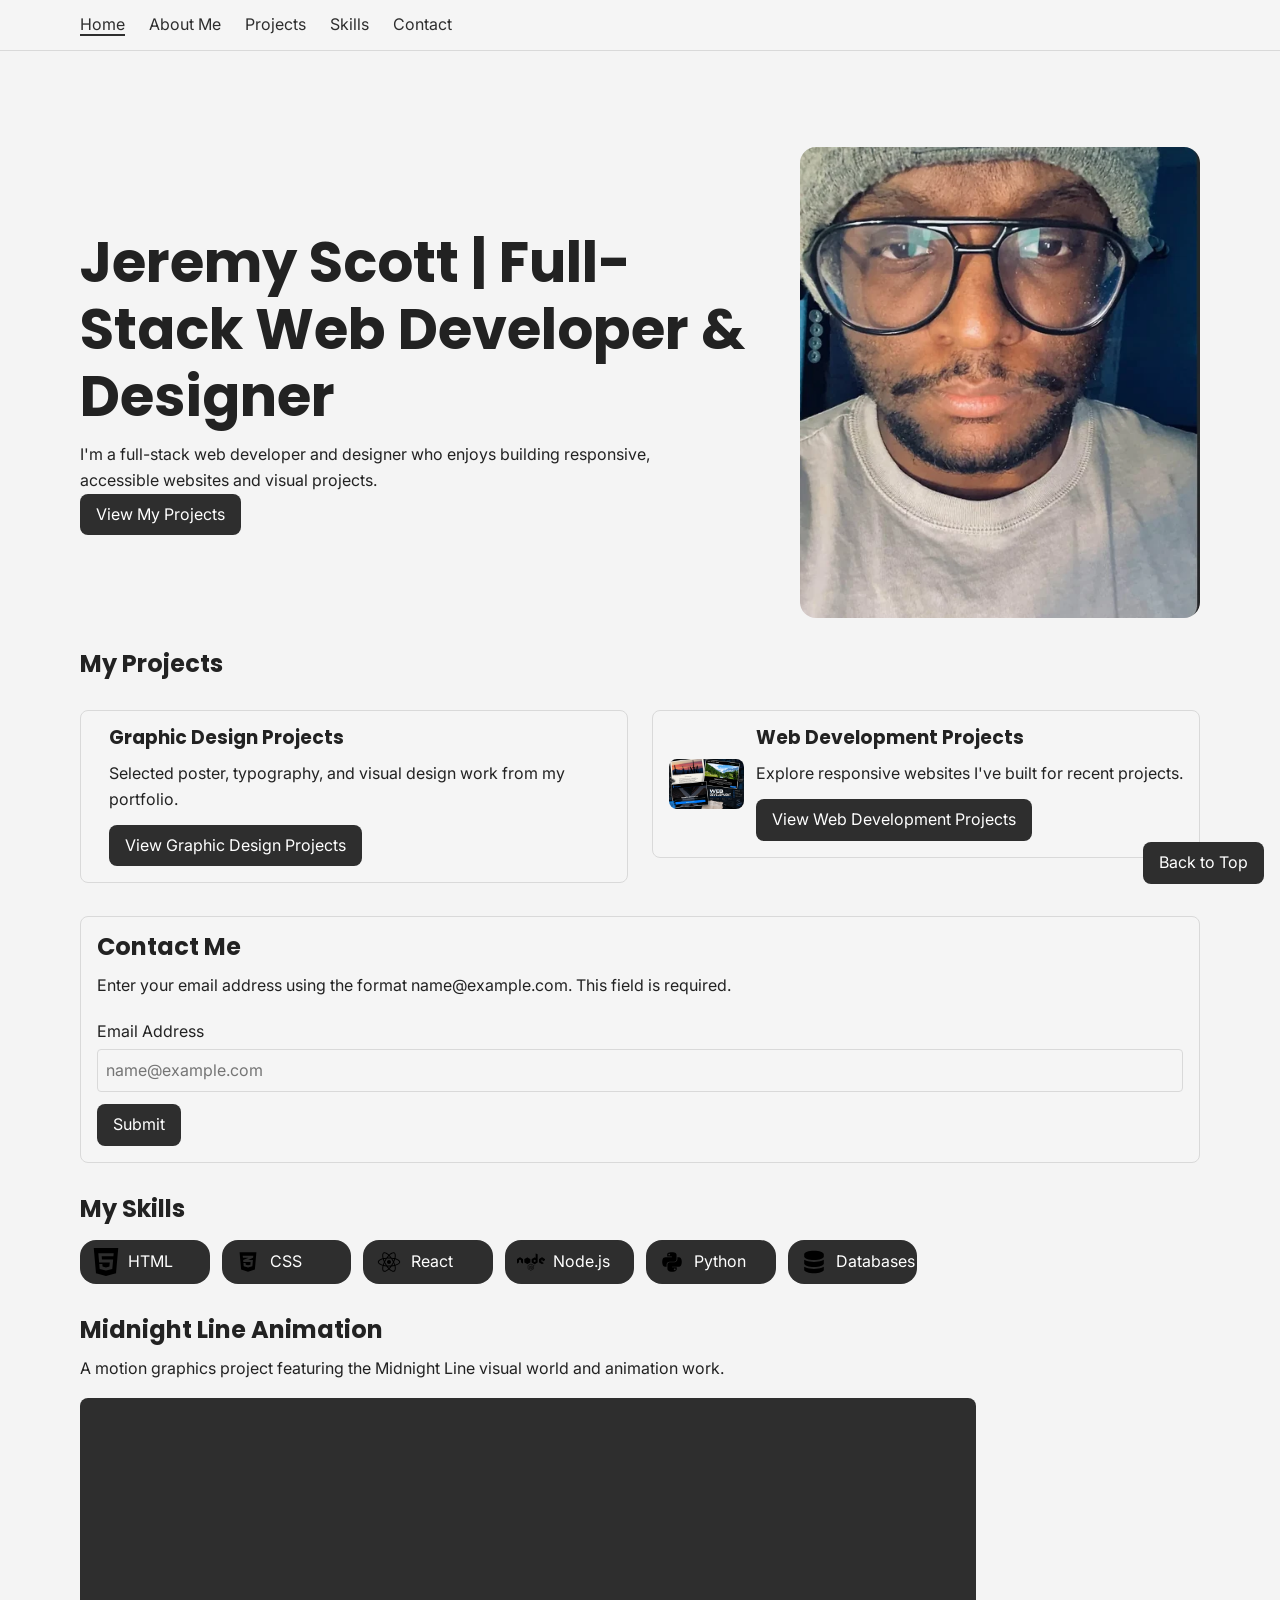
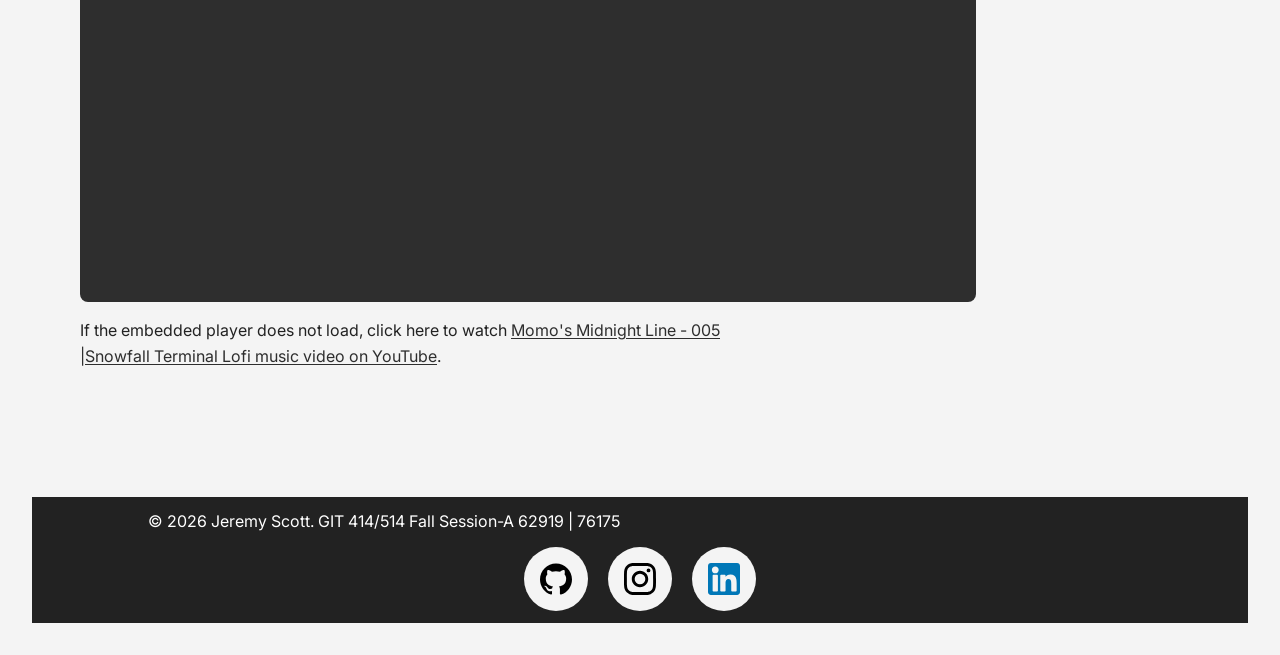
<file: index.html>
<!DOCTYPE html>
<html lang="en">
<head>
    <meta charset="UTF-8">
    <meta name="viewport" content="width=device-width, initial-scale=1.0">
    <!-- Main Title -->
    <title>Jeremy Scott | Full-Stack Web Developer & Designer Portfolio</title>

    <meta name="author" content="Jeremy Scott">
    <meta name="description" content="Portfolio of Jeremy Scott featuring responsive web development, graphic design, technical skills, accessible interfaces, and motion graphics projects.">

    <!-- Module 6: Discoverability and canonical/indexing decisions -->
    <link rel="canonical" href="https://jeremyscott146.github.io/Module-4-Media-and-Typography-Optimization-Build-/">
    <meta name="robots" content="index, follow">

    <!-- Module 6: Social preview metadata -->
    <meta property="og:title" content="Jeremy Scott | Full-Stack Web Developer & Designer">
    <meta property="og:description" content="Portfolio of Jeremy Scott, a full-stack web developer and designer creating responsive, accessible websites and visual projects.">
    <meta property="og:url" content="https://jeremyscott146.github.io/Module-4-Media-and-Typography-Optimization-Build-/">
    <meta property="og:type" content="website">
    <meta property="og:image" content="https://jeremyscott146.github.io/Module-4-Media-and-Typography-Optimization-Build-/assets/images/self-portrait-1200w.webp">
    <meta property="og:image:alt" content="Self-portrait of Jeremy Scott wearing glasses and a gray beanie.">
    <meta property="og:image:width" content="1200">
    <meta property="og:image:height" content="1413">
    <meta property="og:site_name" content="Jeremy Scott Portfolio">

    <!-- Structured data -->
    <script type="application/ld+json">
    {
      "@context": "https://schema.org",
      "@type": "Person",
      "name": "Jeremy Scott",
      "url": "https://jeremyscott146.github.io/Module-4-Media-and-Typography-Optimization-Build-/",
      "jobTitle": "Full-Stack Web Developer and Designer",
      "description": "Full-stack web developer and designer who builds responsive, accessible websites and visual projects.",
      "image": "https://jeremyscott146.github.io/Module-4-Media-and-Typography-Optimization-Build-/assets/images/self-portrait-1200w.webp",
      "sameAs": [
        "https://github.com/JeremyScott146/",
        "https://www.instagram.com/steak_nachos/",
        "https://www.linkedin.com/in/jeremy-scott-93b038147/"
      ]
    }
    </script>

    <!-- favicon image created/owned by me (Jeremy Scott) -->
    <link rel="icon" type="image/png" href="assets/images/favicon.png">

    <!-- Link to stylesheet -->
    <link rel="stylesheet" href="style.css">

    <!--
      Provenance notes:
      Images: Graphic Design Projects Card Image.png and Web Development Projects Card Image.png are my own creation.
      They were exported as WebP files at 480px, 960px, and 1536px wide (included JPEG fallbacks just in case).
      Self portrait: My own selfie that I control the rights to. WebP versions at 480px, 800px, and 1200px wide.
      SVG icons: HTML5, CSS3, Node, Python, React, and database icons were added. Social media SVGs are used as linked icons.
      Video/embed: Midnight Line video is my own project hosted on my YouTube channel. 
      Fonts: Inter and Poppins are imported into style.css from Google Fonts and use open-source font licenses with websafe fallbacks included.
    -->
</head>

<body id="top">
    <!-- Skip to main content link for keyboard users -->
    <a class="skip-link" href="#main-content">
        Skip to main content
    </a>

    <header class="site-header">
        <div class="container">
            <nav class="site-nav" aria-label="Primary navigation">
                <ul class="nav-list">
                    <li><a href="index.html" aria-current="page">Home</a></li>
                    <li><a href="about.html">About Me</a></li>
                    <li><a href="projects.html">Projects</a></li>
                    <li><a href="skills.html">Skills</a></li>
                    <li><a href="contact.html">Contact</a></li>
                </ul>
            </nav>
        </div>
    </header>

    <main id="main-content" class="container">
        <section class="intro-section" aria-labelledby="home-heading">
            <div class="intro-content">
                <h1 id="home-heading" class="text-fluid-lg">Jeremy Scott | Full-Stack Web Developer &amp; Designer</h1>
                <p class="intro-copy">I'm a full-stack web developer and designer who enjoys building responsive, accessible websites and visual projects.</p>
                <p><a class="btn" href="projects.html">View My Projects</a></p>
            </div>

            <!-- Responsive Self-Portrait -->
            <div class="hero-image">
                <!-- Copyright (c) 2026 Jeremy Scott <jscot146@asu.edu>
                     Provenance:
                     The rights to these images are owned exclusively by me (Jeremy Scott)
                     who took this photo myself. 
                     File: assets/images/self-portrait-800w.webp (local file)
                -->

                <img
                    src="assets/images/self-portrait-800w.webp"
                    srcset="
                        assets/images/self-portrait-480w.webp 480w,

                        assets/images/self-portrait-800w.webp 800w,

                        assets/images/self-portrait-1200w.webp 1200w
                    "
                    sizes="
                        (max-width: 600px) 90vw,

                        (max-width: 1000px) 50vw,

                        400px
                    "
                    width="1200"
                    height="1413"
                    alt="Self-portrait of programmer Jeremy Scott wearing glasses and a gray beanie."
                >
            </div>
        </section>

        <!--
          responsive images / art direction notes:
          both project collages were designed as wide 3:2 compositions, so the same composition works at narrow and wide widths.
          picture is still added for modern WebP sources (plus includes a JPEG fallback).
          srcset/sizes lets the browser choose a smaller file when the card is displayed at a smaller width.
          width and height reserve the 3:2 image area before download to reduce layout shift.
        -->

        <section id="projects" aria-labelledby="projects-heading">
            <h2 id="projects-heading">My Projects</h2>
            <div class="grid-layout">
                <div class="project-container">
                    <article class="project-card">
                        <picture class="project-media">
                            <source
                                type="image/webp"
                                srcset="assets/images/graphic-design-480.webp 480w,

                                        assets/images/graphic-design-960.webp 960w,

                                        assets/images/graphic-design-1536.webp 1536w"

                                sizes="(min-width: 70rem) 34rem, (min-width: 45rem) 45vw, 100vw">
                            <img

                                src="assets/images/graphic-design.jpg"
                                width="1536"
                                height="1024"
                                loading="lazy"
                                decoding="async"
                                alt="Collage of Jeremy Scott's recent graphic design projects, including Dreams vs. AI, Chasing the Dead, and Euro Stile 25 poster designs.">
                        </picture>

                        <div class="project-content">
                            <h3>Graphic Design Projects</h3>
                            <p>Selected poster, typography, and visual design work from my portfolio.</p>
                            <a href="https://github.com/JeremyScott146" class="btn">View Graphic Design Projects</a>
                        </div>
                    </article>
                </div>

                <div class="project-container">
                    <article class="project-card">
                        <picture class="project-media">
                            <source
                                type="image/webp"
                                srcset="assets/images/web-development-480.webp 480w,

                                        assets/images/web-development-960.webp 960w,

                                        assets/images/web-development-1536.webp 1536w"

                                sizes="(min-width: 70rem) 34rem, (min-width: 45rem) 45vw, 100vw">
                            <img

                                src="assets/images/web-development.jpg"
                                width="1536"
                                height="1024"
                                loading="lazy"
                                decoding="async"
                                alt="Collage of Jeremy Scott's recent web development projects showing responsive website layouts.">
                        </picture>

                        <div class="project-content">
                            <h3>Web Development Projects</h3>
                            <p>Explore responsive websites I've built for recent projects.</p>
                            <a href="https://github.com/JeremyScott146" class="btn">View Web Development Projects</a>
                        </div>
                    </article>
                </div>
            </div>
        </section>

        <section id="contact" class="project-card contact-card">
            <h2>Contact Me</h2>
            <form action="#">
                <p id="email-instructions">
                    Enter your email address using the format name@example.com. This field is required.
                </p>

                <div class="form-field">
                    <label for="email">Email Address</label>
                    <input
                        type="email"
                        id="email"
                        name="email"
                        class="form-input"
                        placeholder="name@example.com"
                        autocomplete="email"
                        aria-describedby="email-instructions"
                        required>
                </div>
                <button type="submit" class="btn">Submit</button>
            </form>
        </section>

        <section id="skills" class="skills-section">
            <h2>My Skills</h2>
            <!-- Techstack icon SVGs are decorative -->
            <div class="skills-grid">
                <span class="tech-badge"><img src="assets/icons/html5.svg" alt="" width="28" height="28">HTML</span>
                <span class="tech-badge"><img src="assets/icons/css3-alt-brands-solid-full.svg" alt="" width="28" height="28">CSS</span>
                <span class="tech-badge"><img src="assets/icons/react-brands-solid-full.svg" alt="" width="28" height="28">React</span>
                <span class="tech-badge"><img src="assets/icons/node-brands-solid-full.svg" alt="" width="28" height="28">Node.js</span>
                <span class="tech-badge"><img src="assets/icons/python-brands-solid-full.svg" alt="" width="28" height="28">Python</span>
                <span class="tech-badge"><img src="assets/icons/database-solid-full.svg" alt="" width="28" height="28">Databases</span>
            </div>
        </section>

        <!-- embedded media accessibility -->
        <section class="media-section" aria-labelledby="media-heading">
            <h2 id="media-heading">Midnight Line Animation</h2>
            <p class="media-description">A motion graphics project featuring the Midnight Line visual world and animation work.</p>
            <div class="video-wrapper">
                <iframe
                    src="https://www.youtube.com/embed/Ui_dliB5gw0?si=B3ylWp-_W16J2BA9"
                    title="Midnight Line animation project by Jeremy Scott"
                    loading="lazy"
                    allow="accelerometer; autoplay; clipboard-write; encrypted-media; gyroscope; picture-in-picture; web-share"
                    referrerpolicy="strict-origin-when-cross-origin"
                    allowfullscreen>
                </iframe>
            </div>

            <p class="media-alternative">
                If the embedded player does not load, click here to watch <a href="https://www.youtube.com/watch?v=Ui_dliB5gw0"> Momo's Midnight Line - 005 |Snowfall Terminal Lofi music video on YouTube</a>.
            </p>
        </section>

        <!-- btt -->
        <a href="#top" class="back-to-top">Back to Top</a>
    </main>

    <footer class="site-footer">
        <p>© 2026 Jeremy Scott. GIT 414/514 Fall Session-A 62919 | 76175</p>

        <!-- socials container -->
        <div class="socials-container" aria-label="Social media links">
            <a href="https://github.com/JeremyScott146/" aria-label="Jeremy Scott on GitHub">
                <img src="assets/icons/github.svg" alt="" width="32" height="32">
            </a>

            <a href="https://www.instagram.com/steak_nachos/" aria-label="Jeremy Scott on Instagram">
                <img src="assets/icons/instagram.svg" alt="" width="32" height="32">
            </a>

            <a href="https://www.linkedin.com/in/jeremy-scott-93b038147/" aria-label="Jeremy Scott on LinkedIn">
                <img src="assets/icons/linkedin-svgrepo-com.svg" alt="" width="32" height="32">
            </a>
        </div>
    </footer>
</body>
</html>
</file>
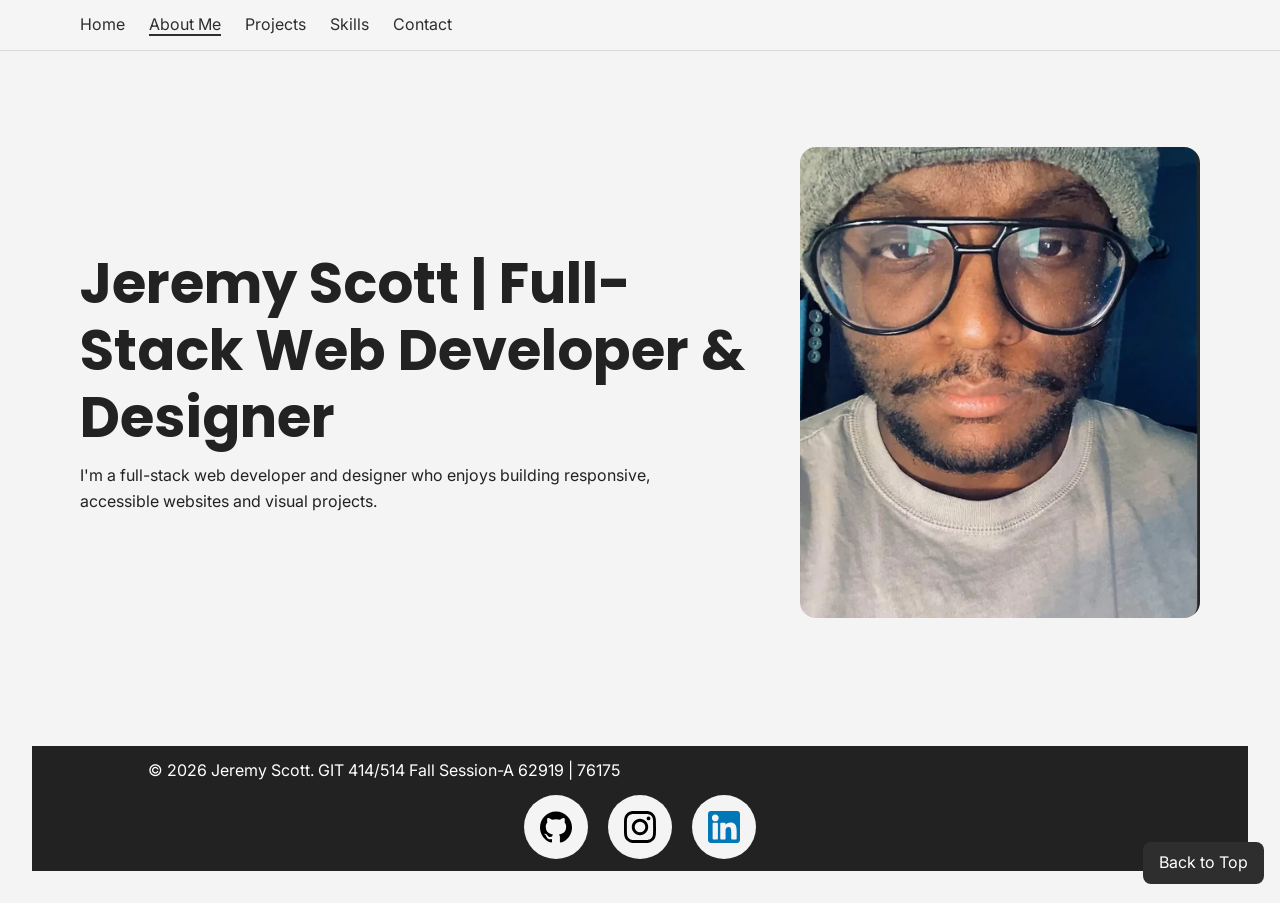
<file: about.html>
<!DOCTYPE html>
<html lang="en">
<head>
    <meta charset="UTF-8">
    <meta name="viewport" content="width=device-width, initial-scale=1.0">
    <!-- Main Title -->
    <title>About Me | Jeremy Scott</title>

    <meta name="author" content="Jeremy Scott">
    <meta name="description" content="Learn about Jeremy Scott, a full-stack web developer and designer who creates responsive and accessible websites.">

    <!-- Module 6: Discoverability and canonical/indexing decisions -->
    <link rel="canonical" href="https://jeremyscott146.github.io/Module-4-Media-and-Typography-Optimization-Build-/about.html">
    <meta name="robots" content="index, follow">

    <!-- Module 6: Social preview metadata -->
    <meta property="og:title" content="About Me | Jeremy Scott">
    <meta property="og:description" content="Learn about Jeremy Scott, a full-stack web developer and designer who creates responsive and accessible websites.">
    <meta property="og:url" content="https://jeremyscott146.github.io/Module-4-Media-and-Typography-Optimization-Build-/about.html">
    <meta property="og:type" content="website">
    <meta property="og:image" content="https://jeremyscott146.github.io/Module-4-Media-and-Typography-Optimization-Build-/assets/images/self-portrait-1200w.webp">
    <meta property="og:image:alt" content="Self-portrait of Jeremy Scott wearing glasses and a gray beanie.">
    <meta property="og:image:width" content="1200">
    <meta property="og:image:height" content="1413">
    <meta property="og:site_name" content="Jeremy Scott Portfolio">

<!-- favicon image created/owned by me (Jeremy Scott) -->
    <link rel="icon" type="image/png" href="assets/images/favicon.png">

    <!-- Link to stylesheet -->
    <link rel="stylesheet" href="style.css">

    <!--
      Provenance notes:
      Images: Graphic Design Projects Card Image.png and Web Development Projects Card Image.png are my own creation.
      They were exported as WebP files at 480px, 960px, and 1536px wide (included JPEG fallbacks just in case).
      Self portrait: My own selfie that I control the rights to. WebP versions at 480px, 800px, and 1200px wide.
      SVG icons: HTML5, CSS3, Node, Python, React, and database icons were added. Social media SVGs are used as linked icons.
      Video/embed: Midnight Line video is my own project hosted on my YouTube channel. 
      Fonts: Inter and Poppins are imported into style.css from Google Fonts and use open-source font licenses with websafe fallbacks included.
    -->
</head>

<body id="top">
    <!-- Skip to main content link for keyboard users -->
    <a class="skip-link" href="#main-content">
        Skip to main content
    </a>

    <header class="site-header">
        <div class="container">
            <nav class="site-nav" aria-label="Primary navigation">
                <ul class="nav-list">
                    <li><a href="index.html">Home</a></li>
                    <li><a href="about.html" aria-current="page">About Me</a></li>
                    <li><a href="projects.html">Projects</a></li>
                    <li><a href="skills.html">Skills</a></li>
                    <li><a href="contact.html">Contact</a></li>
                </ul>
            </nav>
        </div>
    </header>

    <main id="main-content" class="container">
        <section id="about" class="intro-section">
            <div class="intro-content">
                <h1 class="text-fluid-lg">Jeremy Scott | Full-Stack Web Developer &amp; Designer</h1>
                <p class="intro-copy">I'm a full-stack web developer and designer who enjoys building responsive, accessible websites and visual projects.</p>
            </div>

            <!-- Responsive Self-Portrait -->
            <div class="hero-image">
                <!-- Copyright (c) 2026 Jeremy Scott <jscot146@asu.edu>
                     Provenance:
                     The rights to these images are owned exclusively by me (Jeremy Scott)
                     who took this photo myself. 
                     File: assets/images/self-portrait-800w.webp (local file)
                -->

                <img
                    src="assets/images/self-portrait-800w.webp"
                    srcset="
                        assets/images/self-portrait-480w.webp 480w,

                        assets/images/self-portrait-800w.webp 800w,

                        assets/images/self-portrait-1200w.webp 1200w
                    "
                    sizes="
                        (max-width: 600px) 90vw,

                        (max-width: 1000px) 50vw,

                        400px
                    "
                    width="1200"
                    height="1413"
                    alt="Self-portrait of programmer Jeremy Scott wearing glasses and a gray beanie."
                >
            </div>
        </section>


        <!-- btt -->
        <a href="#top" class="back-to-top">Back to Top</a>
    </main>

    <footer class="site-footer">
        <p>© 2026 Jeremy Scott. GIT 414/514 Fall Session-A 62919 | 76175</p>

        <!-- socials container -->
        <div class="socials-container" aria-label="Social media links">
            <a href="https://github.com/JeremyScott146/" aria-label="Jeremy Scott on GitHub">
                <img src="assets/icons/github.svg" alt="" width="32" height="32">
            </a>

            <a href="https://www.instagram.com/steak_nachos/" aria-label="Jeremy Scott on Instagram">
                <img src="assets/icons/instagram.svg" alt="" width="32" height="32">
            </a>

            <a href="https://www.linkedin.com/in/jeremy-scott-93b038147/" aria-label="Jeremy Scott on LinkedIn">
                <img src="assets/icons/linkedin-svgrepo-com.svg" alt="" width="32" height="32">
            </a>
        </div>
    </footer>
</body>
</html>
</file>
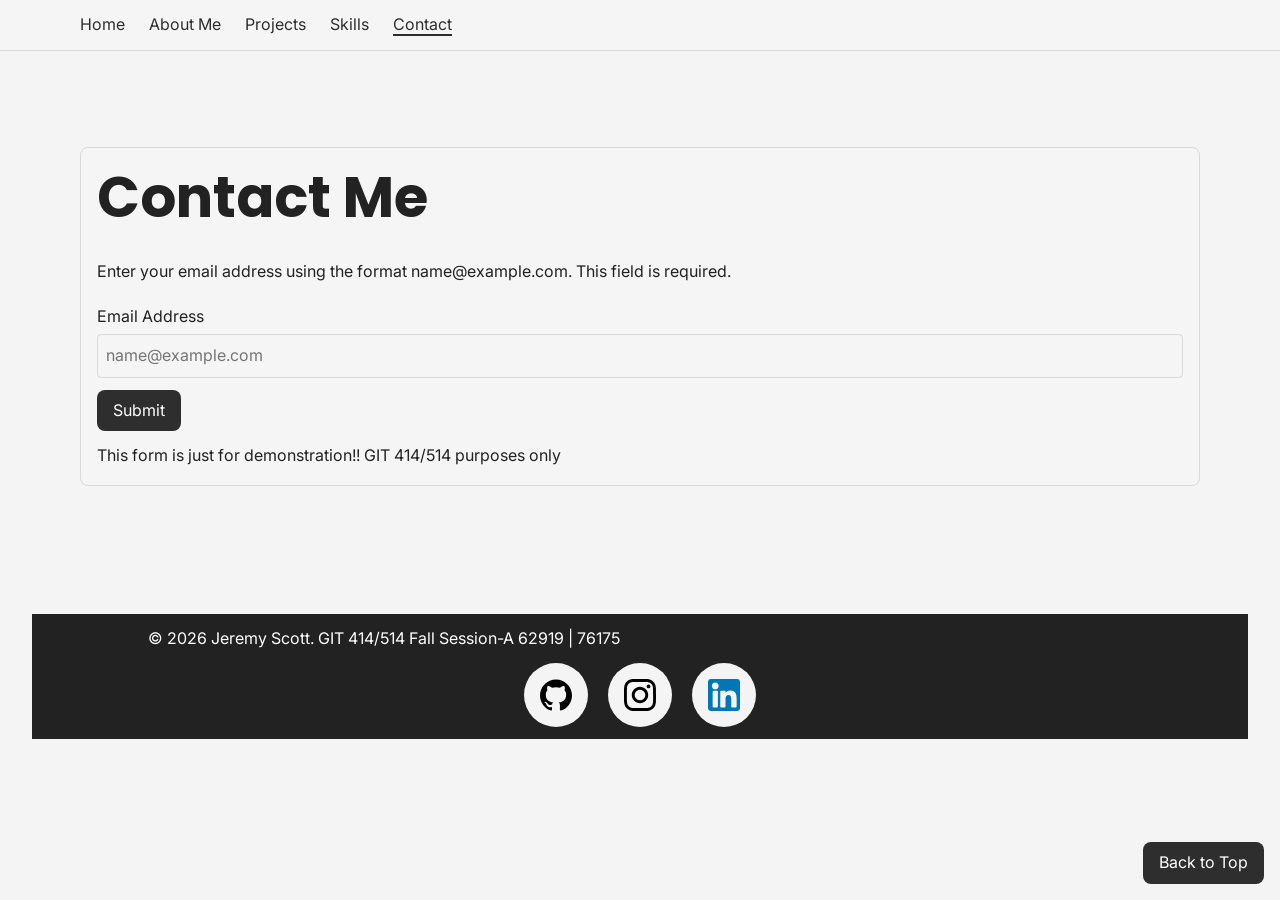
<file: contact.html>
<!DOCTYPE html>
<html lang="en">
<head>
    <meta charset="UTF-8">
    <meta name="viewport" content="width=device-width, initial-scale=1.0">
    <!-- Main Title -->
    <title>Contact | Jeremy Scott</title>

    <meta name="author" content="Jeremy Scott">
    <meta name="description" content="Find contact information and the contact form demonstration on Jeremy Scott’s portfolio.">

    <!-- Module 6: Discoverability and canonical/indexing decisions -->
    <link rel="canonical" href="https://jeremyscott146.github.io/Module-4-Media-and-Typography-Optimization-Build-/contact.html">
    <meta name="robots" content="index, follow">

    <!-- Module 6: Social preview metadata -->
    <meta property="og:title" content="Contact | Jeremy Scott">
    <meta property="og:description" content="Find contact information and the contact form demonstration on Jeremy Scott’s portfolio.">
    <meta property="og:url" content="https://jeremyscott146.github.io/Module-4-Media-and-Typography-Optimization-Build-/contact.html">
    <meta property="og:type" content="website">
    <meta property="og:image" content="https://jeremyscott146.github.io/Module-4-Media-and-Typography-Optimization-Build-/assets/images/self-portrait-1200w.webp">
    <meta property="og:image:alt" content="Self-portrait of Jeremy Scott wearing glasses and a gray beanie.">
    <meta property="og:image:width" content="1200">
    <meta property="og:image:height" content="1413">
    <meta property="og:site_name" content="Jeremy Scott Portfolio">

<!-- favicon image created/owned by me (Jeremy Scott) -->
    <link rel="icon" type="image/png" href="assets/images/favicon.png">

    <!-- Link to stylesheet -->
    <link rel="stylesheet" href="style.css">

    <!--
      Provenance notes:
      Images: Graphic Design Projects Card Image.png and Web Development Projects Card Image.png are my own creation.
      They were exported as WebP files at 480px, 960px, and 1536px wide (included JPEG fallbacks just in case).
      Self portrait: My own selfie that I control the rights to. WebP versions at 480px, 800px, and 1200px wide.
      SVG icons: HTML5, CSS3, Node, Python, React, and database icons were added. Social media SVGs are used as linked icons.
      Video/embed: Midnight Line video is my own project hosted on my YouTube channel. 
      Fonts: Inter and Poppins are imported into style.css from Google Fonts and use open-source font licenses with websafe fallbacks included.
    -->
</head>

<body id="top">
    <!-- Skip to main content link for keyboard users -->
    <a class="skip-link" href="#main-content">
        Skip to main content
    </a>

    <header class="site-header">
        <div class="container">
            <nav class="site-nav" aria-label="Primary navigation">
                <ul class="nav-list">
                    <li><a href="index.html">Home</a></li>
                    <li><a href="about.html">About Me</a></li>
                    <li><a href="projects.html">Projects</a></li>
                    <li><a href="skills.html">Skills</a></li>
                    <li><a href="contact.html" aria-current="page">Contact</a></li>
                </ul>
            </nav>
        </div>
    </header>

    <main id="main-content" class="container">
        <section id="contact" class="project-card contact-card">
            <h1>Contact Me</h1>
            <!-- Practice form only-->
            <form action="#">
                <p id="email-instructions">
                    Enter your email address using the format name@example.com. This field is required.
                </p>

                <div class="form-field">
                    <label for="email">Email Address</label>
                    <input
                        type="email"
                        id="email"
                        name="email"
                        class="form-input"
                        placeholder="name@example.com"
                        autocomplete="email"
                        aria-describedby="email-instructions"
                        required>
                </div>
                <button type="submit" class="btn">Submit</button>
                <p>This form is just for demonstration!! GIT 414/514 purposes only</p>
            </form>
        </section>


        <!-- btt -->
        <a href="#top" class="back-to-top">Back to Top</a>
    </main>

    <footer class="site-footer">
        <p>© 2026 Jeremy Scott. GIT 414/514 Fall Session-A 62919 | 76175</p>

        <!-- socials container -->
        <div class="socials-container" aria-label="Social media links">
            <a href="https://github.com/JeremyScott146/" aria-label="Jeremy Scott on GitHub">
                <img src="assets/icons/github.svg" alt="" width="32" height="32">
            </a>

            <a href="https://www.instagram.com/steak_nachos/" aria-label="Jeremy Scott on Instagram">
                <img src="assets/icons/instagram.svg" alt="" width="32" height="32">
            </a>

            <a href="https://www.linkedin.com/in/jeremy-scott-93b038147/" aria-label="Jeremy Scott on LinkedIn">
                <img src="assets/icons/linkedin-svgrepo-com.svg" alt="" width="32" height="32">
            </a>
        </div>
    </footer>
</body>
</html>
</file>
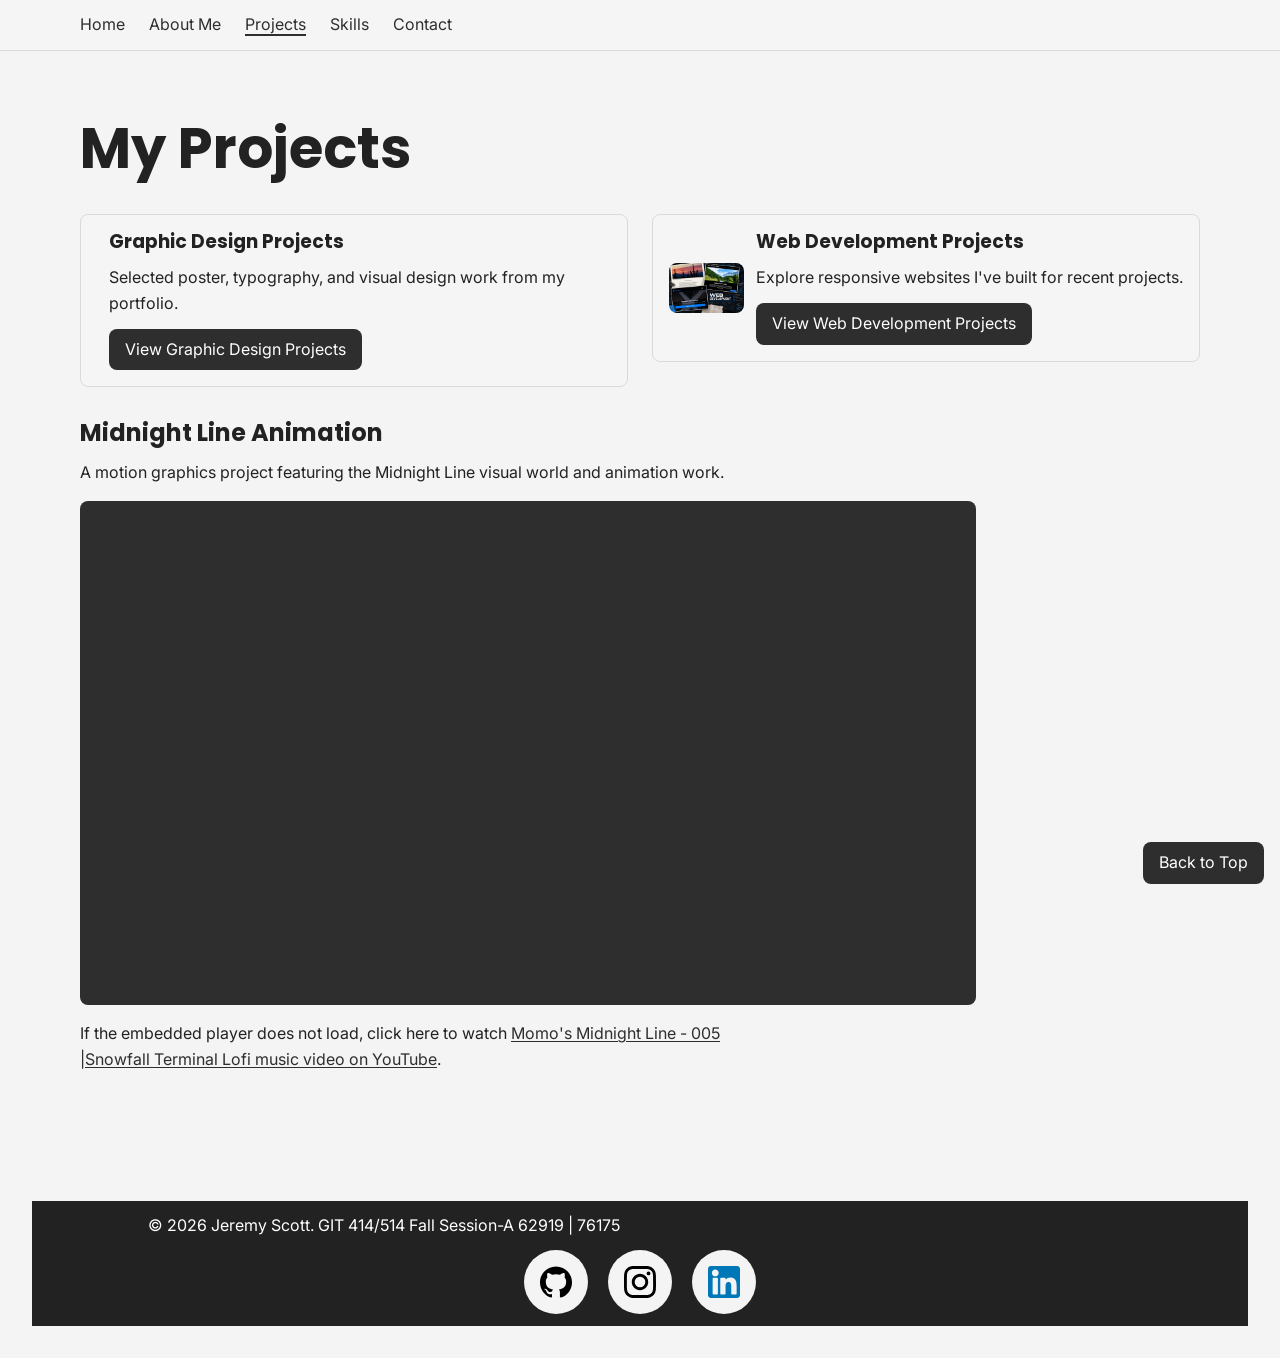
<file: projects.html>
<!DOCTYPE html>
<html lang="en">
<head>
    <meta charset="UTF-8">
    <meta name="viewport" content="width=device-width, initial-scale=1.0">
    <!-- Main Title -->
    <title>Projects | Jeremy Scott</title>

    <meta name="author" content="Jeremy Scott">
    <meta name="description" content="Explore graphic design, responsive web development, and Midnight Line motion graphics projects by Jeremy Scott.">

    <!-- Module 6: Discoverability and canonical/indexing decisions -->
    <link rel="canonical" href="https://jeremyscott146.github.io/Module-4-Media-and-Typography-Optimization-Build-/projects.html">
    <meta name="robots" content="index, follow">

    <!-- Module 6: Social preview metadata -->
    <meta property="og:title" content="Projects | Jeremy Scott">
    <meta property="og:description" content="Explore graphic design, responsive web development, and Midnight Line motion graphics projects by Jeremy Scott.">
    <meta property="og:url" content="https://jeremyscott146.github.io/Module-4-Media-and-Typography-Optimization-Build-/projects.html">
    <meta property="og:type" content="website">
    <meta property="og:image" content="https://jeremyscott146.github.io/Module-4-Media-and-Typography-Optimization-Build-/assets/images/self-portrait-1200w.webp">
    <meta property="og:image:alt" content="Self-portrait of Jeremy Scott wearing glasses and a gray beanie.">
    <meta property="og:image:width" content="1200">
    <meta property="og:image:height" content="1413">
    <meta property="og:site_name" content="Jeremy Scott Portfolio">

<!-- favicon image created/owned by me (Jeremy Scott) -->
    <link rel="icon" type="image/png" href="assets/images/favicon.png">

    <!-- Link to stylesheet -->
    <link rel="stylesheet" href="style.css">

    <!--
      Provenance notes:
      Images: Graphic Design Projects Card Image.png and Web Development Projects Card Image.png are my own creation.
      They were exported as WebP files at 480px, 960px, and 1536px wide (included JPEG fallbacks just in case).
      Self portrait: My own selfie that I control the rights to. WebP versions at 480px, 800px, and 1200px wide.
      SVG icons: HTML5, CSS3, Node, Python, React, and database icons were added. Social media SVGs are used as linked icons.
      Video/embed: Midnight Line video is my own project hosted on my YouTube channel. 
      Fonts: Inter and Poppins are imported into style.css from Google Fonts and use open-source font licenses with websafe fallbacks included.
    -->
</head>

<body id="top">
    <!-- Skip to main content link for keyboard users -->
    <a class="skip-link" href="#main-content">
        Skip to main content
    </a>

    <header class="site-header">
        <div class="container">
            <nav class="site-nav" aria-label="Primary navigation">
                <ul class="nav-list">
                    <li><a href="index.html">Home</a></li>
                    <li><a href="about.html">About Me</a></li>
                    <li><a href="projects.html" aria-current="page">Projects</a></li>
                    <li><a href="skills.html">Skills</a></li>
                    <li><a href="contact.html">Contact</a></li>
                </ul>
            </nav>
        </div>
    </header>

    <main id="main-content" class="container">
        <section id="projects" aria-labelledby="projects-heading">
            <h1 id="projects-heading">My Projects</h1>
            <div class="grid-layout">
                <div class="project-container">
                    <article class="project-card">
                        <picture class="project-media">
                            <source
                                type="image/webp"
                                srcset="assets/images/graphic-design-480.webp 480w,

                                        assets/images/graphic-design-960.webp 960w,

                                        assets/images/graphic-design-1536.webp 1536w"

                                sizes="(min-width: 70rem) 34rem, (min-width: 45rem) 45vw, 100vw">
                            <img

                                src="assets/images/graphic-design.jpg"
                                width="1536"
                                height="1024"
                                loading="lazy"
                                decoding="async"
                                alt="Collage of Jeremy Scott's recent graphic design projects, including Dreams vs. AI, Chasing the Dead, and Euro Stile 25 poster designs.">
                        </picture>

                        <div class="project-content">
                            <h3>Graphic Design Projects</h3>
                            <p>Selected poster, typography, and visual design work from my portfolio.</p>
                            <a href="https://github.com/JeremyScott146" class="btn">View Graphic Design Projects</a>
                        </div>
                    </article>
                </div>

                <div class="project-container">
                    <article class="project-card">
                        <picture class="project-media">
                            <source
                                type="image/webp"
                                srcset="assets/images/web-development-480.webp 480w,

                                        assets/images/web-development-960.webp 960w,

                                        assets/images/web-development-1536.webp 1536w"

                                sizes="(min-width: 70rem) 34rem, (min-width: 45rem) 45vw, 100vw">
                            <img

                                src="assets/images/web-development.jpg"
                                width="1536"
                                height="1024"
                                loading="lazy"
                                decoding="async"
                                alt="Collage of Jeremy Scott's recent web development projects showing responsive website layouts.">
                        </picture>

                        <div class="project-content">
                            <h3>Web Development Projects</h3>
                            <p>Explore responsive websites I've built for recent projects.</p>
                            <a href="https://github.com/JeremyScott146" class="btn">View Web Development Projects</a>
                        </div>
                    </article>
                </div>
            </div>
        </section>

        <!-- embedded media accessibility -->
        <section class="media-section" aria-labelledby="media-heading">
            <h2 id="media-heading">Midnight Line Animation</h2>
            <p class="media-description">A motion graphics project featuring the Midnight Line visual world and animation work.</p>
            <div class="video-wrapper">
                <iframe
                    src="https://www.youtube.com/embed/Ui_dliB5gw0?si=B3ylWp-_W16J2BA9"
                    title="Midnight Line animation project by Jeremy Scott"
                    loading="lazy"
                    allow="accelerometer; autoplay; clipboard-write; encrypted-media; gyroscope; picture-in-picture; web-share"
                    referrerpolicy="strict-origin-when-cross-origin"
                    allowfullscreen>
                </iframe>
            </div>

            <p class="media-alternative">
                If the embedded player does not load, click here to watch <a href="https://www.youtube.com/watch?v=Ui_dliB5gw0"> Momo's Midnight Line - 005 |Snowfall Terminal Lofi music video on YouTube</a>.
            </p>
        </section>


        <!-- btt -->
        <a href="#top" class="back-to-top">Back to Top</a>
    </main>

    <footer class="site-footer">
        <p>© 2026 Jeremy Scott. GIT 414/514 Fall Session-A 62919 | 76175</p>

        <!-- socials container -->
        <div class="socials-container" aria-label="Social media links">
            <a href="https://github.com/JeremyScott146/" aria-label="Jeremy Scott on GitHub">
                <img src="assets/icons/github.svg" alt="" width="32" height="32">
            </a>

            <a href="https://www.instagram.com/steak_nachos/" aria-label="Jeremy Scott on Instagram">
                <img src="assets/icons/instagram.svg" alt="" width="32" height="32">
            </a>

            <a href="https://www.linkedin.com/in/jeremy-scott-93b038147/" aria-label="Jeremy Scott on LinkedIn">
                <img src="assets/icons/linkedin-svgrepo-com.svg" alt="" width="32" height="32">
            </a>
        </div>
    </footer>
</body>
</html>
</file>
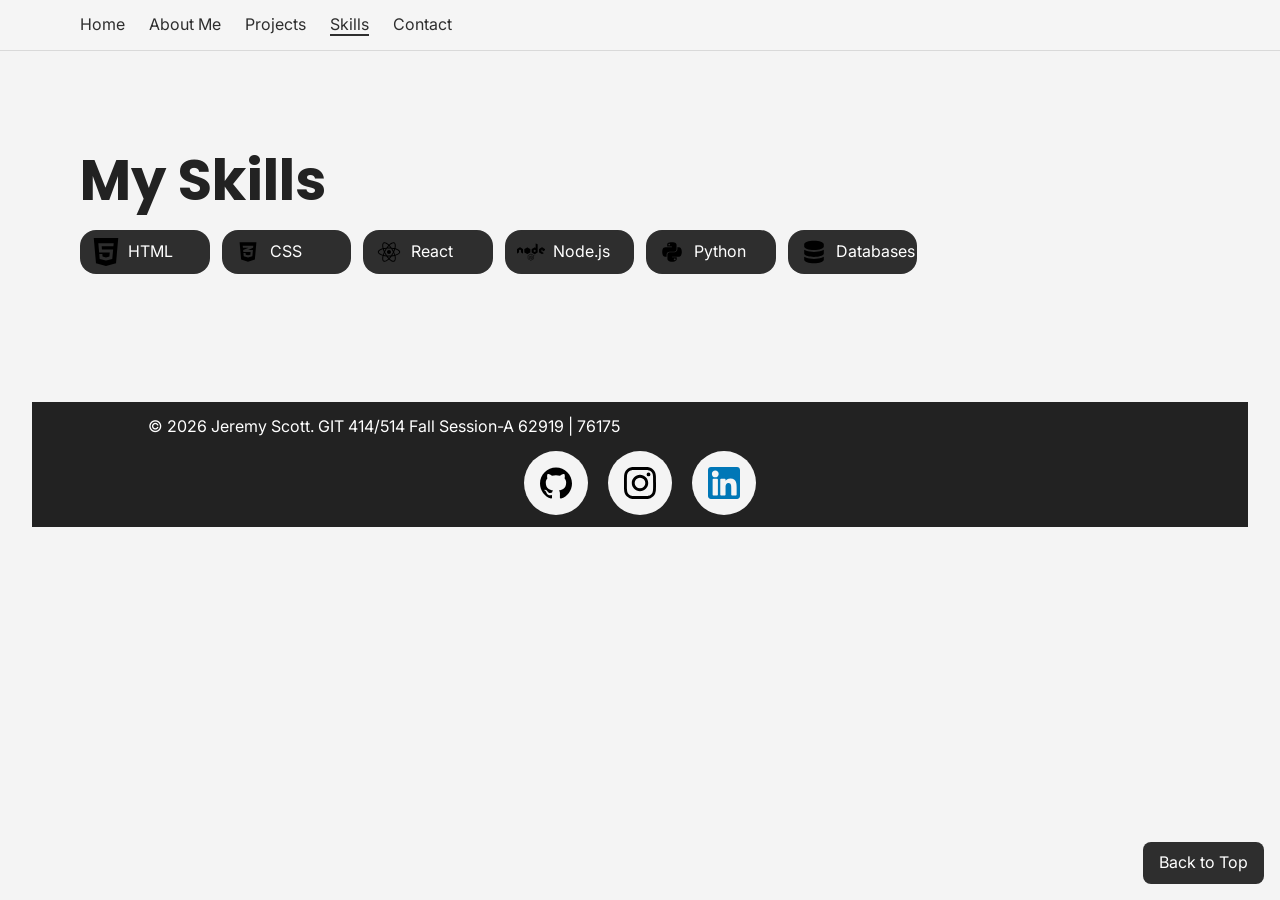
<file: skills.html>
<!DOCTYPE html>
<html lang="en">
<head>
    <meta charset="UTF-8">
    <meta name="viewport" content="width=device-width, initial-scale=1.0">
    <!-- Main Title -->
    <title>Skills | Jeremy Scott</title>

    <meta name="author" content="Jeremy Scott">
    <meta name="description" content="Explore Jeremy Scott’s skills in HTML, CSS, React, Node.js, Python, and databases.">

    <!-- Module 6: Discoverability and canonical/indexing decisions -->
    <link rel="canonical" href="https://jeremyscott146.github.io/Module-4-Media-and-Typography-Optimization-Build-/skills.html">
    <meta name="robots" content="index, follow">

    <!-- Module 6: Social preview metadata -->
    <meta property="og:title" content="Skills | Jeremy Scott">
    <meta property="og:description" content="Explore Jeremy Scott’s skills in HTML, CSS, React, Node.js, Python, and databases.">
    <meta property="og:url" content="https://jeremyscott146.github.io/Module-4-Media-and-Typography-Optimization-Build-/skills.html">
    <meta property="og:type" content="website">
    <meta property="og:image" content="https://jeremyscott146.github.io/Module-4-Media-and-Typography-Optimization-Build-/assets/images/self-portrait-1200w.webp">
    <meta property="og:image:alt" content="Self-portrait of Jeremy Scott wearing glasses and a gray beanie.">
    <meta property="og:image:width" content="1200">
    <meta property="og:image:height" content="1413">
    <meta property="og:site_name" content="Jeremy Scott Portfolio">

<!-- favicon image created/owned by me (Jeremy Scott) -->
    <link rel="icon" type="image/png" href="assets/images/favicon.png">

    <!-- Link to stylesheet -->
    <link rel="stylesheet" href="style.css">

    <!--
      Provenance notes:
      Images: Graphic Design Projects Card Image.png and Web Development Projects Card Image.png are my own creation.
      They were exported as WebP files at 480px, 960px, and 1536px wide (included JPEG fallbacks just in case).
      Self portrait: My own selfie that I control the rights to. WebP versions at 480px, 800px, and 1200px wide.
      SVG icons: HTML5, CSS3, Node, Python, React, and database icons were added. Social media SVGs are used as linked icons.
      Video/embed: Midnight Line video is my own project hosted on my YouTube channel. 
      Fonts: Inter and Poppins are imported into style.css from Google Fonts and use open-source font licenses with websafe fallbacks included.
    -->
</head>

<body id="top">
    <!-- Skip to main content link for keyboard users -->
    <a class="skip-link" href="#main-content">
        Skip to main content
    </a>

    <header class="site-header">
        <div class="container">
            <nav class="site-nav" aria-label="Primary navigation">
                <ul class="nav-list">
                    <li><a href="index.html">Home</a></li>
                    <li><a href="about.html">About Me</a></li>
                    <li><a href="projects.html">Projects</a></li>
                    <li><a href="skills.html" aria-current="page">Skills</a></li>
                    <li><a href="contact.html">Contact</a></li>
                </ul>
            </nav>
        </div>
    </header>

    <main id="main-content" class="container">
        <section id="skills" class="skills-section">
            <h1>My Skills</h1>
            <!-- Techstack icon SVGs are decorative -->
            <div class="skills-grid">
                <span class="tech-badge"><img src="assets/icons/html5.svg" alt="" width="28" height="28">HTML</span>
                <span class="tech-badge"><img src="assets/icons/css3-alt-brands-solid-full.svg" alt="" width="28" height="28">CSS</span>
                <span class="tech-badge"><img src="assets/icons/react-brands-solid-full.svg" alt="" width="28" height="28">React</span>
                <span class="tech-badge"><img src="assets/icons/node-brands-solid-full.svg" alt="" width="28" height="28">Node.js</span>
                <span class="tech-badge"><img src="assets/icons/python-brands-solid-full.svg" alt="" width="28" height="28">Python</span>
                <span class="tech-badge"><img src="assets/icons/database-solid-full.svg" alt="" width="28" height="28">Databases</span>
            </div>
        </section>


        <!-- btt -->
        <a href="#top" class="back-to-top">Back to Top</a>
    </main>

    <footer class="site-footer">
        <p>© 2026 Jeremy Scott. GIT 414/514 Fall Session-A 62919 | 76175</p>

        <!-- socials container -->
        <div class="socials-container" aria-label="Social media links">
            <a href="https://github.com/JeremyScott146/" aria-label="Jeremy Scott on GitHub">
                <img src="assets/icons/github.svg" alt="" width="32" height="32">
            </a>

            <a href="https://www.instagram.com/steak_nachos/" aria-label="Jeremy Scott on Instagram">
                <img src="assets/icons/instagram.svg" alt="" width="32" height="32">
            </a>

            <a href="https://www.linkedin.com/in/jeremy-scott-93b038147/" aria-label="Jeremy Scott on LinkedIn">
                <img src="assets/icons/linkedin-svgrepo-com.svg" alt="" width="32" height="32">
            </a>
        </div>
    </footer>
</body>
</html>
</file>
<file: style.css>
@import url('https://fonts.googleapis.com/css2?family=Inter:wght@400;500;600;700&family=Poppins:wght@600;700&display=swap');
/* poppins + inter fonts import */

/* Jeremy Scott's Portfolio Site 
GIT 414/514 Fall Session-A 62919 | 76175
Capstone - Portfolio Project
*/ 

@layer reset, base, layout, components, utilities, states, overrides;
@layer reset {
  *,
  *::before,
  *::after {
    box-sizing: border-box;
  }

  html {
    scroll-behavior: smooth;
  }

  body,
  h1,
  h2,
  h3,
  p, 
  ul, 
  li {
    margin: 0;
    padding: 0;
  }

  ul {
    list-style: none;
  }

  img,
  svg {
    display: block;
    max-width: 100%;
  }

  button,
  input,
  textarea {
    font: inherit;
  }
}

@layer base {
  :root {
    /* Color tokens */
    --color-bg: #f4f4f4;
    --color-primary: #2e2e2e;
    --color-secondary: #ffffff;
    --color-surface: #f5f5f5;
    --color-text: #222222;
    --color-text-muted: #666666;
    --color-primary-hover: #4930b8;
    --color-border: #d9d9d9;
    --color-error: #c62828;
    --color-focus: #47ffbb;

    /* component tokens */
    --card-bg: var(--color-surface);
    --card-border: var(--color-border);
    --button-bg: var(--color-primary);
    --btn-txt: var(--color-secondary);

    /* Typography */
    --font-body: "Inter", Arial, sans-serif;
    --font-heading: 'Poppins', Arial, Helvetica, sans-serif;

    --text-sm: 0.875rem;
    --text-base: 1rem;
    --text-lg: 1.25rem;
    --text-xl: 2rem;


    /* Spacing */
    --space-1: 0.25rem;
    --space-2: 0.5rem;
    --space-3: 0.75rem;
    --space-4: 1rem;
    --space-5: 1.5rem;
    --space-6: 2rem;
    --space-8: 3rem;
    --space-10: 4rem;

    /* Shape */
    --radius-sm: 0.25rem;
    --radius-md: 0.5rem;
    --radius-lg: 1rem;

    /* Layout */
    --container-max: 70rem;

    /* Focus */
    --focus-width: 3px;
    --focus-color: #47ffbb;
    --focus-offset: 3px;
  }

  body {
    background: var(--color-bg);
    color: var(--color-text);
    font-family: var(--font-body);
    font-size: var(--text-base);
    line-height: 1.6;
  }

  h1,
  h2,
  h3 {
    font-family: var(--font-heading);
    color: var(--color-text);
    line-height: 1.2;
  }

  a {
    color: var(--color-primary);
    text-decoration: none;
    transition: color 0.2s ease;
  }
}

@layer layout {
    .container {
        width: min(100% - 2rem, var(--container-max));
        margin-inline: auto;
    }

    main {
        padding-block: clamp(2rem, 5vw, 4rem);
    }

    .grid-layout {
        display: grid;
        grid-template-columns:
            repeat(auto-fit, minmax(min(100%, 18rem), 1fr));
        gap: var(--space-5);
        margin-block: var(--space-6);
    }

    .skills-grid {
        display: grid;
        grid-template-columns:
            repeat(auto-fill, minmax(8rem, 1fr));
        gap: var(--space-3);
        margin-block: var(--space-4);
    }

    .project-container {
        container-type: inline-size;
    }

    /* intro section and responsive self portrait */
    .intro-section {
        display: grid;
        gap: var(--space-5);
        align-items: center;
        margin-block-end: var(--space-6);
    }

    .intro-copy {
        max-width: 65ch;
    }

    .hero-image {
        width: min(100%, 25rem);
        margin-inline: auto;
        aspect-ratio: 1200 / 1413;
        overflow: hidden;
        border-radius: var(--radius-lg);
    }

    .hero-image img {
        width: 100%;
        height: 100%;
        object-fit: cover;
        object-position: center;
    }
}

@layer components {
    /* nav bar & header sections */
    .site-header {
        background: var(--color-surface);
        border-bottom: 1px solid var(--color-border);
    }

    .nav-list {
    display: flex;
    flex-wrap: wrap;
    gap: var(--space-3);
    align-items: center;
    padding-block: var(--space-3);
    }

    /* project card */
    .project-card {
    display: grid;
    background: var(--card-bg);
    padding: var(--space-4);
    border: 1px solid var(--card-border);
    border-radius: var(--radius-md);
    gap: var(--space-3);
    }

    /* le buttons */ 
    .btn {
    display: inline-flex;
    align-items: center;
    justify-content: center;
    padding: var(--space-2) var(--space-4);
    border-radius: var(--radius-md);
    cursor: pointer;
    background: var(--button-bg);
    color: var(--btn-txt);
    border: 0;
    }

    @supports (width: fit-content) {
    .btn {
        width: fit-content;
    }
    }

    .back-to-top {
    display: inline-flex;
    align-items: center;
    justify-content: center;
    padding: var(--space-2) var(--space-4);
    background: var(--color-primary);
    color: var(--color-secondary);
    border-radius: var(--radius-md);
    text-decoration: none;

    position: fixed;
    inset-inline-end: var(--space-4);
    inset-block-end: var(--space-4);
    }

    /* tech stack */ 
    .tech-badge {
        display: inline-flex;
        align-items: center;
        padding: var(--space-2) var(--space-3);
        border-radius: var(--radius-lg);
        background: var(--color-primary);
        color: var(--color-secondary);
    }

    /* Social container */
    .socials-container {
        display: flex;
        gap: 20px;
    }

    .socials-container a {
        background-color: var(--color-bg);
        padding: 1em;
        border-radius: 50%;
        height: var(--space-10);
        width: var(--space-10);
        box-sizing: border-box;
        flex-shrink: 0;
        display: grid;
        place-items: center;

    }

    .socials-container a svg {
        height: 32px;
    }

    /* forms */ 
    .form-field {
        display: flex;
        flex-direction: column;
        gap: var(--space-1);
    }

    
    .form-input {
        padding: var(--space-2);
        border: 1px solid var(--color-border);
        border-radius: var(--radius-sm);
        background: var(--color-surface);
    }

    /* footer sections */
    .site-footer {
        background: var(--color-text);
        color: var(--color-secondary);
        text-align: center;
        padding: var(--space-3);
        margin: var(--space-6);
    }

    @container (min-width: 30rem) {
    .project-card {
        grid-template-columns: 1fr auto;
        align-items: center;
    }

    .project-card h2 {
        grid-column: 1 / -1;
    }
    }
}

@layer utilities {
    /* used google/AI on this section to find ideas previously for utilities for a portfolio site */ 
    /* fluid typography between different size viewports */ 
    .text-fluid-lg {
        font-size: clamp(1.25rem, 2vw + 1rem, 2.25rem);
    }

    /* hide scrollbars */
    .no-scrollbar::-webkit-scrollbar {
        display: none; /* Safari & Chrome */ 
    }

    .no-scrollbar {
        -ms-overflow-style: none; /* IE & Edge */ 
        scrollbar-width: none; /* firefox */
    }

    .visually-hidden {
        position: absolute;
        width: 1px;
        height: 1px;
        padding: 0;
        margin: -1px;
        overflow: hidden;
        white-space: nowrap;
        border: 0;
    }
}

@layer states {
    .nav-list a:hover {
        color: var(--color-primary-hover);
    }

    .btn:hover {
        background: var(--color-primary-hover);
    }

    *:focus-visible {
    outline: var(--focus-width) solid var(--focus-color);
    outline-offset: var(--focus-offset);
    }

    .nav-list a[aria-current="page"] {
    color: var(--color-primary);
    border-bottom: 2px solid var(--color-primary);
    }

    .form-input:invalid:not(:placeholder-shown) {
    border-color: var(--color-error);
    }

    .back-to-top:hover {
    background: var(--color-primary-hover);
    }

    .back-to-top:focus-visible {
    outline: var(--focus-width) solid var(--focus-color);
    outline-offset: var(--focus-offset);
    }
}

@layer overrides {
}

@media print {
        .site-header, .site-footer, .btn {
            display: none;
        }

        body {
            background: var(--color-secondary);
            color: var(--color-primary);
            font-size: large;
        }
    }

@media (prefers-reduced-motion: reduce) {
    html {
        scroll-behavior: auto;
    }

    *,
    *::before,
    *::after {
        animation-duration: 0.01ms;
        animation-iteration-count: 1;
        transition-duration: 0.01ms;
    }
}    

@media (min-width: 45rem) {
    .intro-section {
        grid-template-columns: minmax(0, 1fr) minmax(16rem, 25rem);
    }

    .nav-list {
        flex-wrap: nowrap;
        gap: var(--space-5);
    }
}    

/* --==================================================================================================================-- */
/* Module 4 additions */
/* project images are owned/created by me (Jeremy Scott) and exported locally as compressed WebP + JPEG fallback files */
/* local SVG files for skill/social icons; social icon meaning is supplied by aria-label on each link */
/* Google Fonts: Inter + Poppins use open-source licenses; Arial/Helvetica/sans-serif provide fallback behavior */

@layer base {
  :root {
    /* typography additions */
    --text-xs: 0.75rem;
    --text-2xl: clamp(2rem, 4vw + 1rem, 3.5rem);
    --line-body: 1.6;
    --line-heading: 1.2;
    --measure: 68ch;
  }

  body {
    line-height: var(--line-body);
  }

  h1,
  h2,
  h3 {
    line-height: var(--line-heading);
  }

  p {
    max-width: var(--measure);
  }
}

@layer layout {
  .intro-section,
  .skills-section,
  .media-section {
    margin-block: var(--space-6);
  }

  .intro-copy,
  .media-description,
  .media-alternative {
    margin-block-start: var(--space-3);
  }
}

@layer components {
  /* responsive project media reserves a 3:2 area for the image to load */
  .project-media {
    display: block;
    aspect-ratio: 3 / 2;
    overflow: hidden;
    border-radius: var(--radius-md);
  }

  .project-media img {
    width: 100%;
    height: 100%;
    object-fit: cover;
  }

  .project-content {
    display: grid;
    gap: var(--space-3);
  }

  .contact-card {
    margin-block: var(--space-6);
  }

  .contact-card form {
    display: grid;
    gap: var(--space-3);
  }

  .tech-badge {
    gap: var(--space-2);
  }

  .tech-badge img {
    inline-size: 1.75rem;
    block-size: 1.75rem;
    object-fit: contain;
  }

  /* 16:9 aspect ratio prevents the YouTube embed from causing layout-shift */
  .video-wrapper {
    width: 100%;
    max-width: 56rem;
    aspect-ratio: 16 / 9;
    margin-block: var(--space-4);
    background: var(--color-primary);
    border-radius: var(--radius-md);
    overflow: hidden;
  }

  .video-wrapper iframe {
    width: 100%;
    height: 100%;
    border: 0;
  }

  .socials-container {
    justify-content: center;
    margin-block-start: var(--space-3);
  }

  .socials-container a img {
    width: 2rem;
    height: 2rem;
  }
}

@layer utilities {
  /* fluid heading size to support narrow and wide screens */
  .text-fluid-lg {
    font-size: var(--text-2xl);
  }
}

@media print {
  .video-wrapper,
  .back-to-top {
    display: none;
  }
}

/* Module 5 accessibility additions */

@layer components {
  .skip-link {
    position: absolute;
    inset-inline-start: var(--space-4);
    inset-block-start: -5rem;
    z-index: 1000;
    padding: var(--space-2) var(--space-4);
    background: var(--color-primary);
    color: var(--color-secondary);
    border-radius: var(--radius-sm);
    font-weight: 600;
    text-decoration: none;
  }

  #email-instructions {
    margin-block-end: var(--space-2);
  }
}

@layer states {
  .skip-link:focus {
    inset-block-start: var(--space-4);
  }

  .form-input:invalid:not(:placeholder-shown) {
    border: 2px solid var(--color-error);
  }

  .media-alternative a {
    text-decoration: underline;
    text-underline-offset: 0.15em;
  }

  .media-alternative a:hover {
    text-decoration-thickness: 2px;
  }
}
 
@media (max-width: 30rem) {
  .back-to-top {
    position: static;
    margin-block-start: var(--space-4);
  }
}
/* Multi-page site now */ 
@layer components {
  main > section > h1 {
    font-size: var(--text-2xl);
    margin-block-end: var(--space-4);
  }
}
</file>
